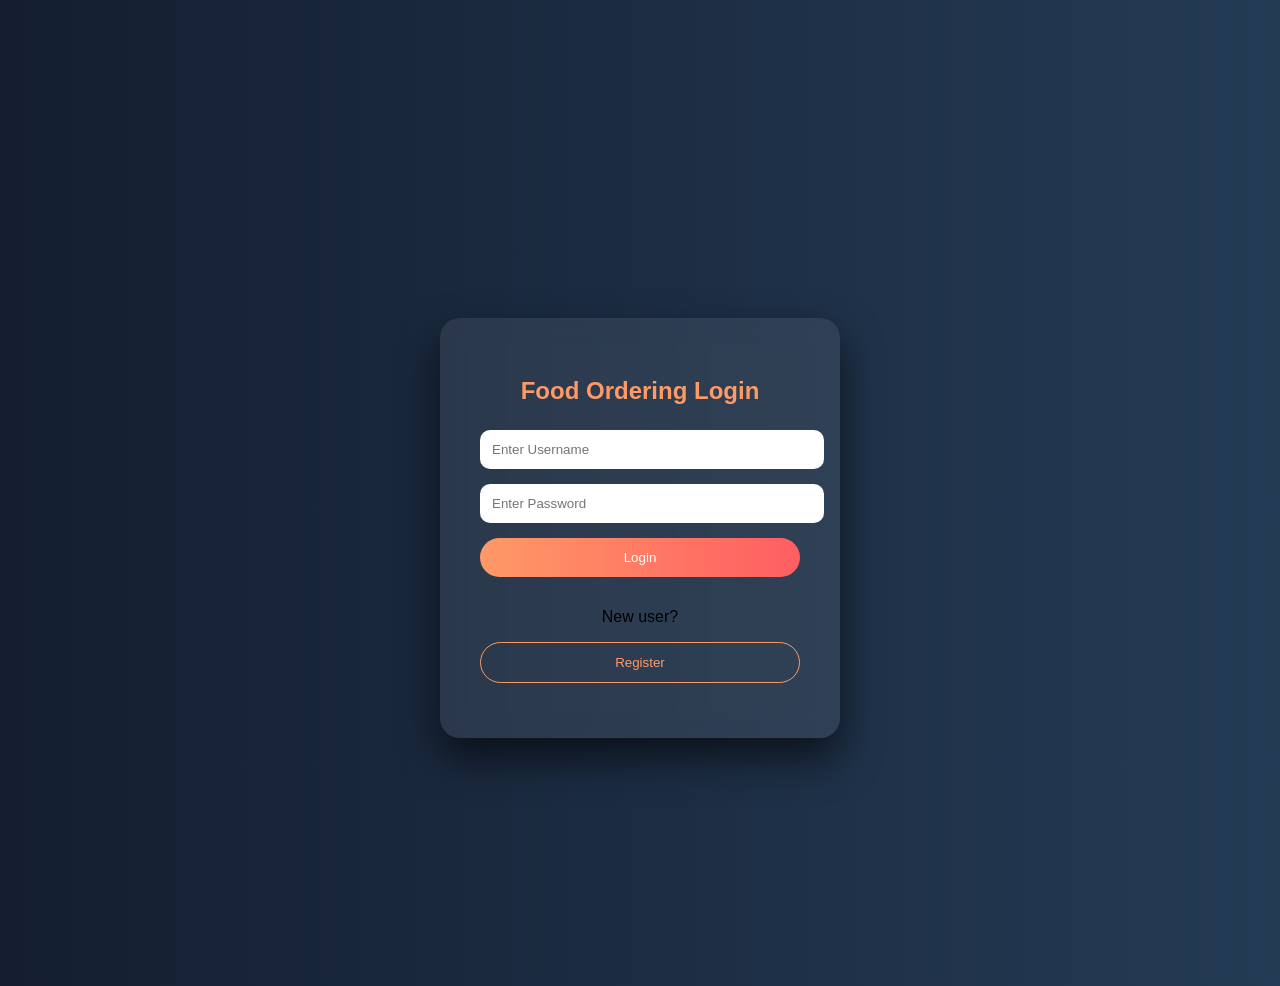
<file: index.html>
<!DOCTYPE html>
<html>
<head>
<title>Login</title>
<link rel="stylesheet" href="style.css">
</head>

<body class="auth-body">

<div class="auth-container">

    <!-- LOGIN FORM -->
    <div id="loginBox" class="auth-card">
        <h2>Food Ordering Login</h2>

        <input type="text" id="loginUser" placeholder="Enter Username">
        <input type="password" id="loginPass" placeholder="Enter Password">

        <button onclick="login()">Login</button>

        <p>New user?</p>
        <button class="secondary-btn" onclick="showRegister()">Register</button>
    </div>

    <!-- REGISTER FORM -->
    <div id="registerBox" class="auth-card" style="display:none;">
        <h2>Create Account</h2>

        <input type="text" id="regUser" placeholder="Enter Username">
        <input type="password" id="regPass" placeholder="Enter Password">

        <button onclick="register()">Register</button>

        <button class="secondary-btn" onclick="showLogin()">Back to Login</button>
    </div>

</div>

<script>
function showRegister(){
    document.getElementById("loginBox").style.display="none";
    document.getElementById("registerBox").style.display="block";
}

function showLogin(){
    document.getElementById("registerBox").style.display="none";
    document.getElementById("loginBox").style.display="block";
}

function register(){
    let user = document.getElementById("regUser").value;
    let pass = document.getElementById("regPass").value;

    if(user && pass){
        localStorage.setItem(user, pass);
        alert("Registration Successful!");
        showLogin();
    } else {
        alert("Fill all fields");
    }
}

function login(){
    let user = document.getElementById("loginUser").value;
    let pass = document.getElementById("loginPass").value;

    let storedPass = localStorage.getItem(user);

    if(storedPass === pass){
        localStorage.setItem("currentUser", user);
        window.location.href = "home.html";
    } else {
        alert("Invalid Username or Password");
    }
}
</script>

</body>
</html>
</file>
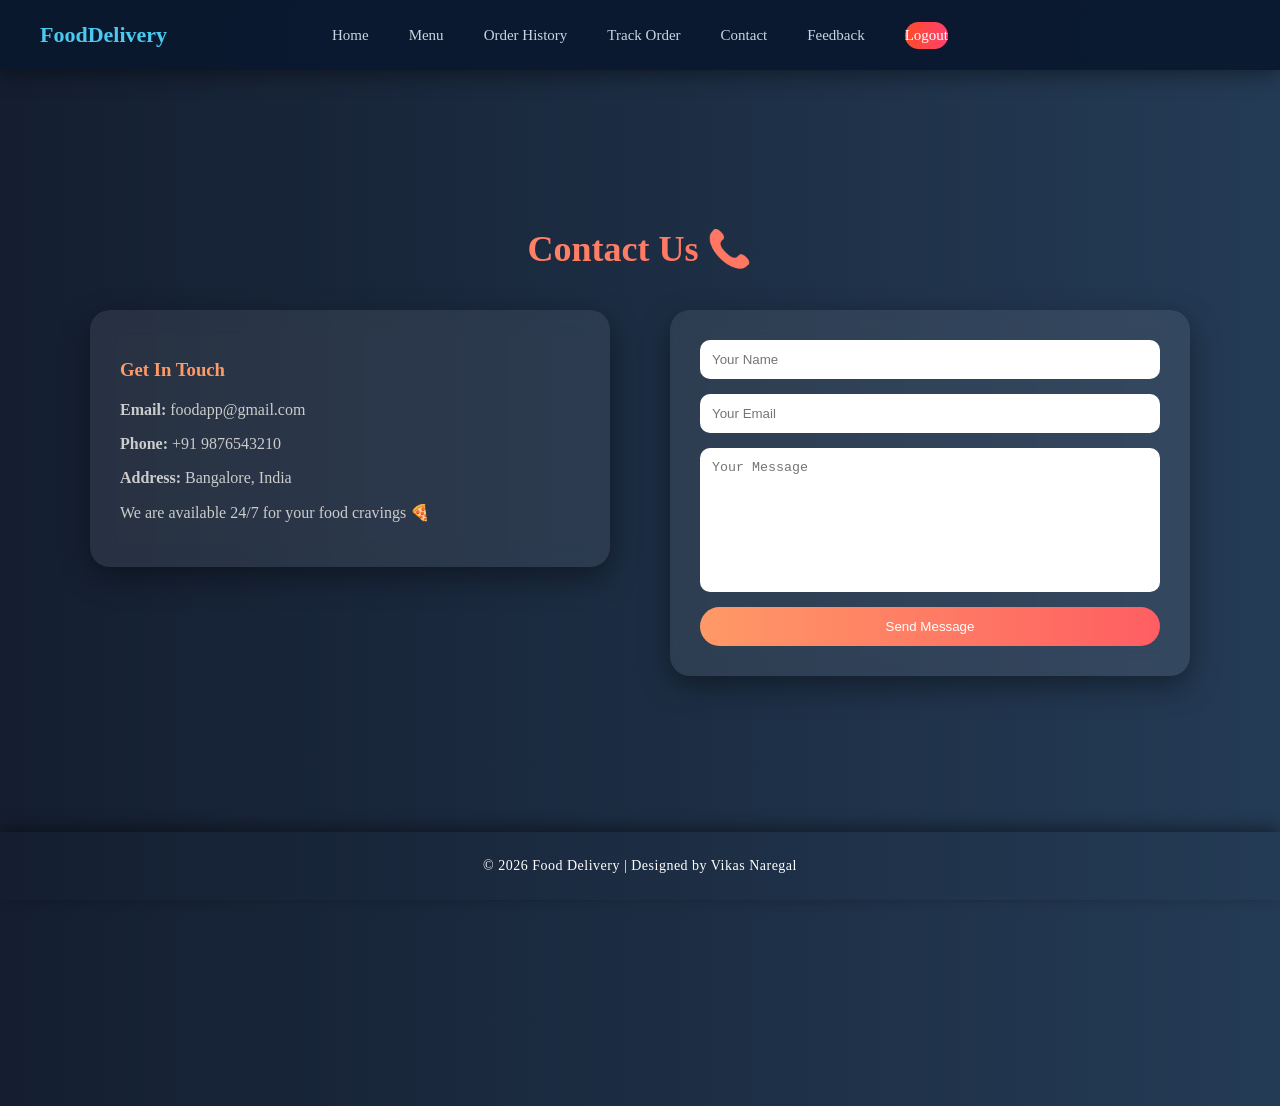
<file: contact.html>
<!DOCTYPE html>
<html>
<head>
<title>Contact Us</title>
<link rel="stylesheet" href="style.css">
</head>

<body class="page-dark">

<!-- NAVBAR -->
<div class="navbar">
    <div class="logo">FoodDelivery</div>

    <div class="nav-links">
        <a href="home.html">Home</a>
        <a href="menu.html">Menu</a>
        <a href="order.html">Order History</a>
        <a href="track.html">Track Order</a>
        <a href="contact.html">Contact</a>
        <a href="feedback.html">Feedback</a>
        <a href="#" class="logout-btn" onclick="logout()">Logout</a>
    </div>
</div>

<!-- CONTACT SECTION -->
<section class="contact-section">

<h1 class="page-title">Contact Us 📞</h1>

<div class="contact-container">

    <!-- LEFT SIDE INFO -->
    <div class="contact-info">
        <h3>Get In Touch</h3>
        <p><strong>Email:</strong> foodapp@gmail.com</p>
        <p><strong>Phone:</strong> +91 9876543210</p>
        <p><strong>Address:</strong> Bangalore, India</p>
        <p>We are available 24/7 for your food cravings 🍕</p>
    </div>

    <!-- RIGHT SIDE FORM -->
    <div class="contact-form">
        <input type="text" placeholder="Your Name">
        <input type="email" placeholder="Your Email">
        <textarea placeholder="Your Message"></textarea>
        <button>Send Message</button>
    </div>

</div>

</section>

<!-- FOOTER -->
<footer class="main-footer">
    <p>© 2026 Food Delivery | Designed by Vikas Naregal</p>
</footer>

<script src="script.js"></script>
</body>
</html>
</file>
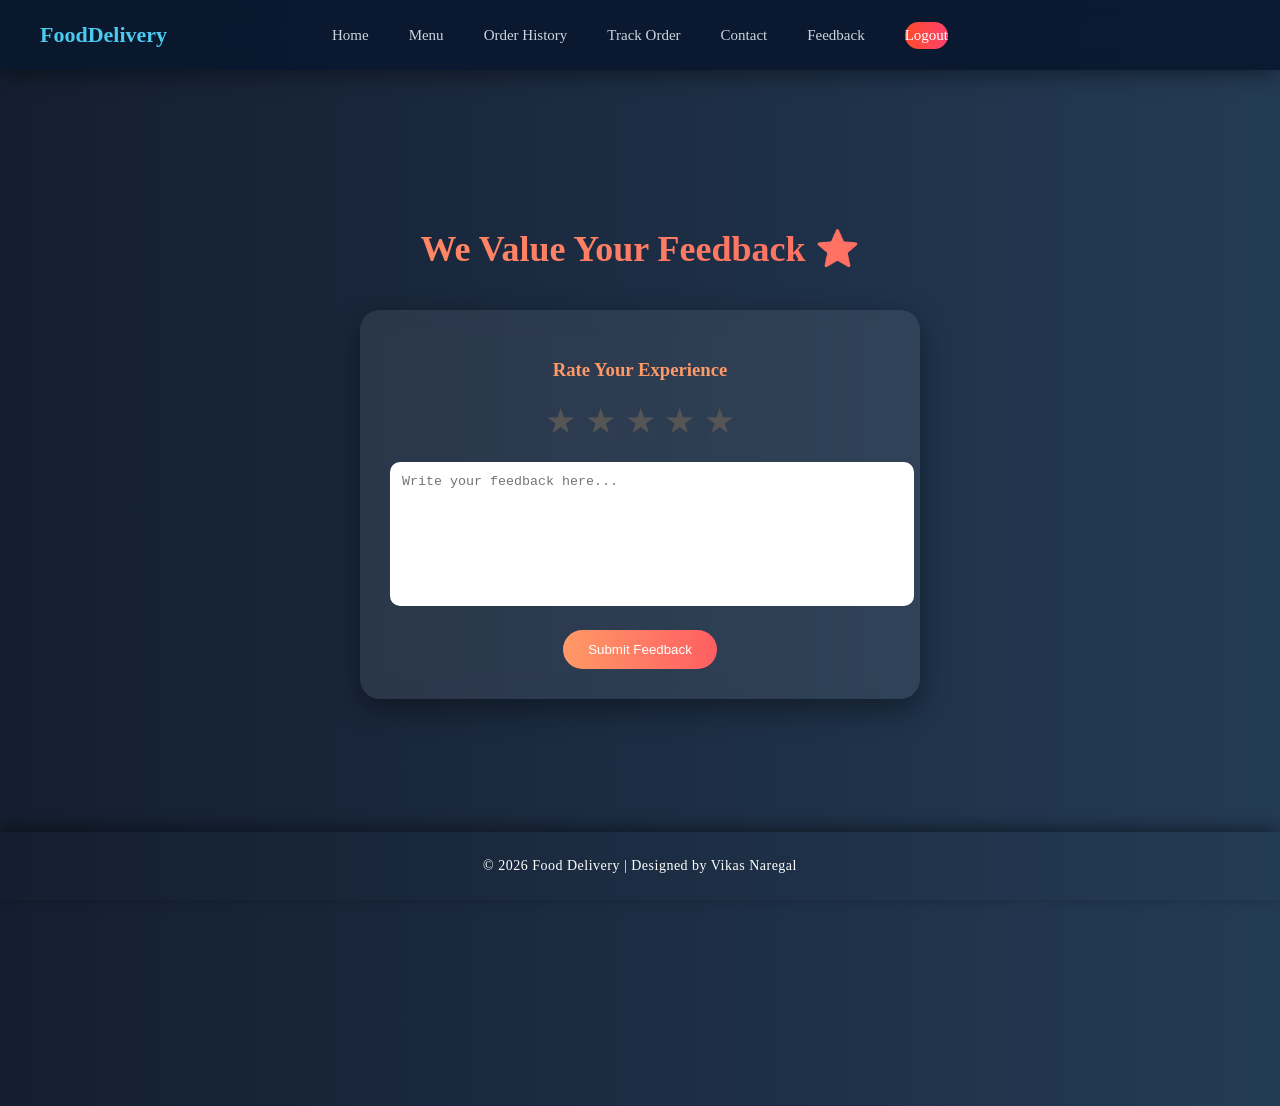
<file: feedback.html>
<!DOCTYPE html>
<html>
<head>
<title>Feedback</title>
<link rel="stylesheet" href="style.css">
</head>

<body class="page-dark">

<!-- NAVBAR -->
<div class="navbar">
    <div class="logo">FoodDelivery</div>

    <div class="nav-links">
        <a href="home.html">Home</a>
        <a href="menu.html">Menu</a>
        <a href="order.html">Order History</a>
        <a href="track.html">Track Order</a>
        <a href="contact.html">Contact</a>
        <a href="feedback.html">Feedback</a>
        <a href="#" class="logout-btn" onclick="logout()">Logout</a>
    </div>
</div>

<!-- FEEDBACK SECTION -->
<section class="feedback-section">

<h1 class="page-title">We Value Your Feedback ⭐</h1>

<div class="feedback-container">

    <div class="feedback-card">
        <h3>Rate Your Experience</h3>

        <!-- STAR RATING -->
        <div class="star-rating">
            <span onclick="rate(1)">★</span>
            <span onclick="rate(2)">★</span>
            <span onclick="rate(3)">★</span>
            <span onclick="rate(4)">★</span>
            <span onclick="rate(5)">★</span>
        </div>

        <textarea placeholder="Write your feedback here..."></textarea>

        <button onclick="submitFeedback()">Submit Feedback</button>
    </div>

</div>

</section>

<footer class="main-footer">
    <p>© 2026 Food Delivery | Designed by Vikas Naregal</p>
</footer>

<script>
function rate(stars){
    let allStars = document.querySelectorAll(".star-rating span");
    allStars.forEach((star,index)=>{
        if(index < stars){
            star.classList.add("active-star");
        } else {
            star.classList.remove("active-star");
        }
    });
}

function submitFeedback(){
    alert("Thank you for your feedback! 😊");
}
</script>

<script src="script.js"></script>
</body>
</html>
</file>
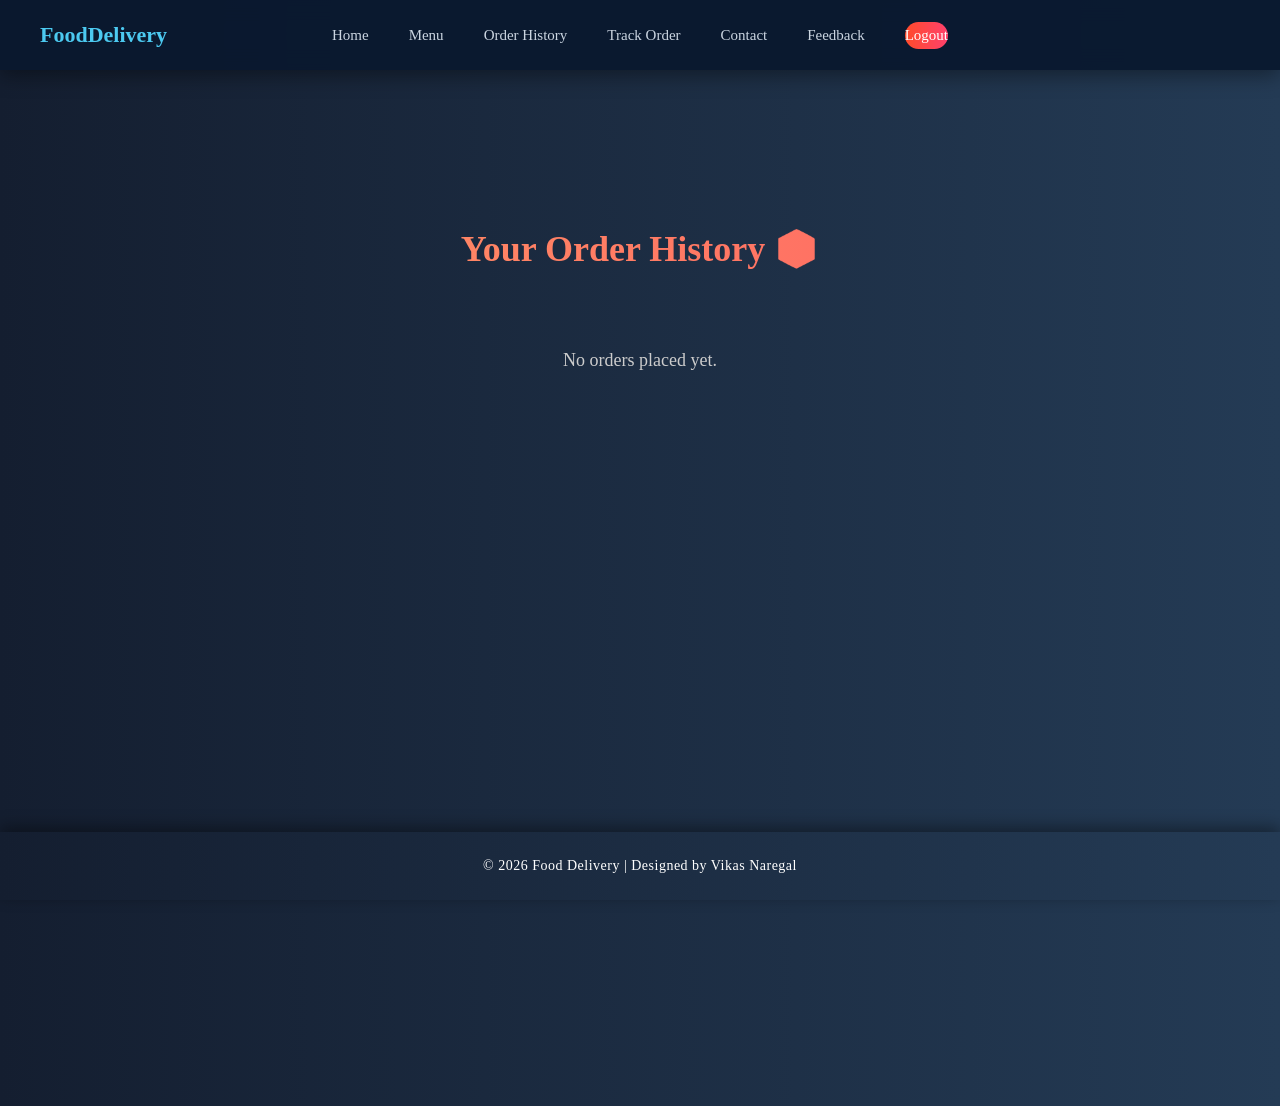
<file: order.html>
<!DOCTYPE html>
<html>
<head>
<title>Order History</title>
<link rel="stylesheet" href="style.css">
</head>

<body class="page-dark">

<div class="navbar">
    <div class="logo">FoodDelivery</div>

    <div class="nav-links">
        <a href="home.html">Home</a>
        <a href="menu.html">Menu</a>
        <a href="order.html">Order History</a>
        <a href="track.html">Track Order</a>
        <a href="contact.html">Contact</a>
        <a href="feedback.html">Feedback</a>
        <a href="#" class="logout-btn" onclick="logout()">Logout</a>
    </div>
</div>

<!-- PAGE CONTENT -->
<section class="order-section">

<h1 class="page-title">Your Order History 📦</h1>

<div id="history" class="order-history-container"></div>

</section>

<footer class="main-footer">
    <p>© 2026 Food Delivery | Designed by Vikas Naregal</p>
</footer>

<script>

let currentUser = localStorage.getItem("currentUser");
let data = JSON.parse(localStorage.getItem(currentUser + "_orders")) || [];

let output = "";

if(data.length === 0){
    output = "<p class='no-orders'>No orders placed yet.</p>";
} else {

data.forEach(function(order, index){

output += `
<div class="order-card">
    <h3>Order ${index+1}</h3>
    <table>
        <tr>
            <th>Item</th>
            <th>Price</th>
            <th>Qty</th>
        </tr>
`;

order.forEach(function(item){
output += `
        <tr>
            <td>${item.name}</td>
            <td>₹${item.price}</td>
            <td>${item.qty}</td>
        </tr>
`;
});

output += `
    </table>
</div>
`;

});
}

document.getElementById("history").innerHTML = output;

</script>

<script src="script.js"></script>

</body>
</html>
</file>
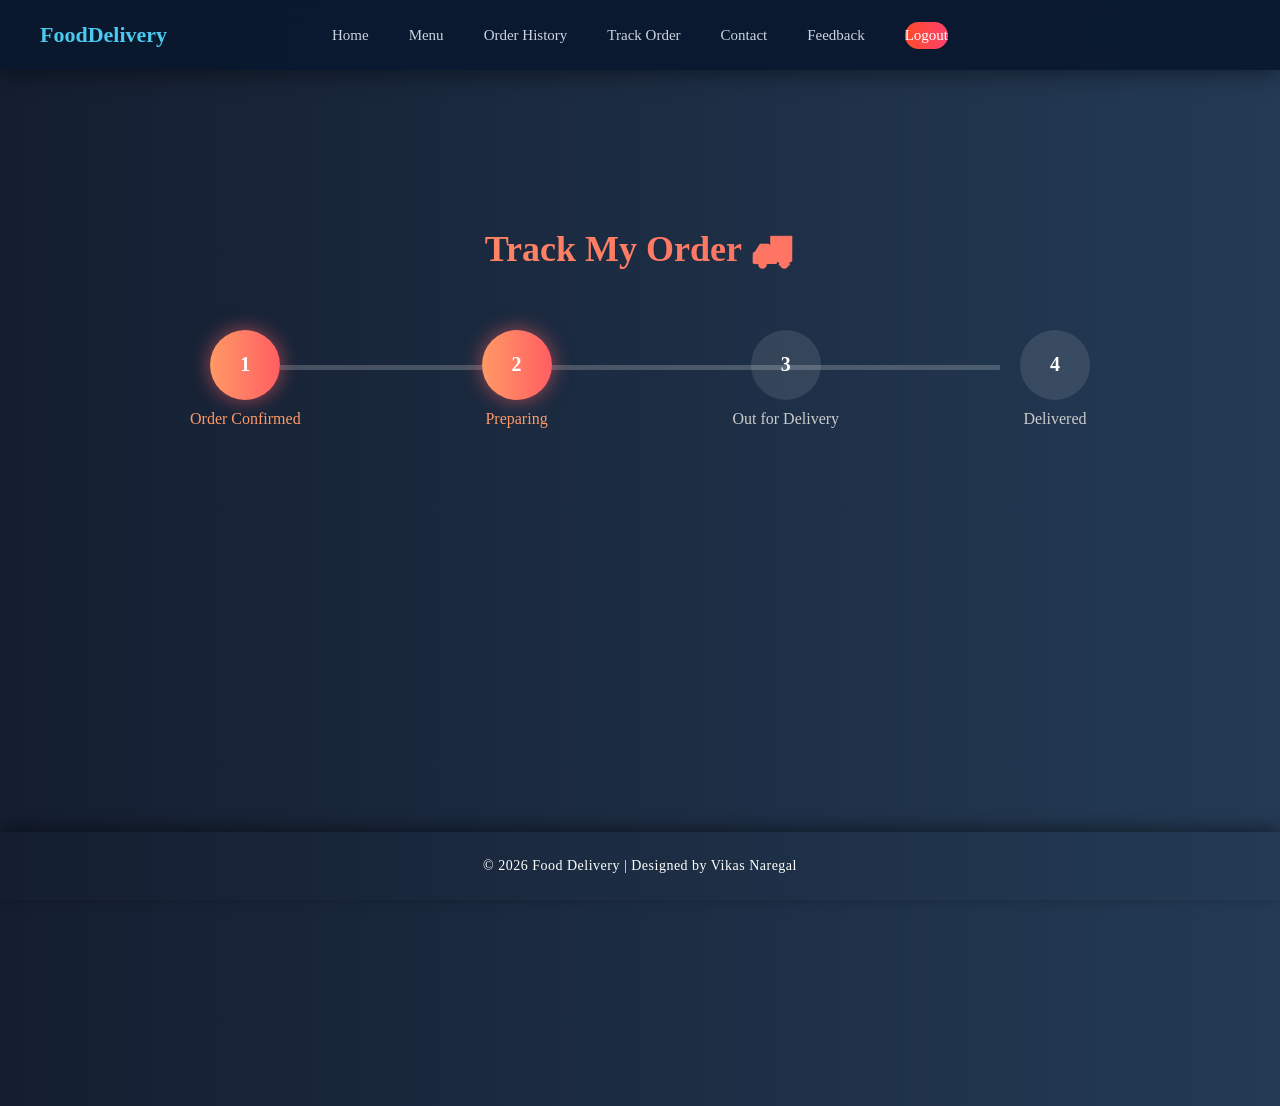
<file: track.html>
<!DOCTYPE html>
<html>
<head>
<title>Track Order</title>
<link rel="stylesheet" href="style.css">
</head>

<body class="page-dark">

<!-- NAVBAR -->
<div class="navbar">
    <div class="logo">FoodDelivery</div>

    <div class="nav-links">
        <a href="home.html">Home</a>
        <a href="menu.html">Menu</a>
        <a href="order.html">Order History</a>
        <a href="track.html">Track Order</a>
        <a href="contact.html">Contact</a>
        <a href="feedback.html">Feedback</a>
        <a href="#" class="logout-btn" onclick="logout()">Logout</a>
    </div>
</div>

<!-- TRACK SECTION -->
<section class="track-section">

<h1 class="page-title">Track My Order 🚚</h1>

<div class="track-container">

    <div class="progress-line"></div>

    <div class="track-step active">
        <div class="circle">1</div>
        <p>Order Confirmed</p>
    </div>

    <div class="track-step active">
        <div class="circle">2</div>
        <p>Preparing</p>
    </div>

    <div class="track-step">
        <div class="circle">3</div>
        <p>Out for Delivery</p>
    </div>

    <div class="track-step">
        <div class="circle">4</div>
        <p>Delivered</p>
    </div>

</div>

</section>

<footer class="main-footer">
    <p>© 2026 Food Delivery | Designed by Vikas Naregal</p>
</footer>

<script src="script.js"></script>

</body>
</html>
</file>
<file: style.css>
/* ================= HOME PAGE PREMIUM DESIGN ================= */

.home-body{
background: #0f2027;
background: linear-gradient(to right, #2c5364, #203a43, #0f2027);
color:white;
}

/* HERO SECTION */
.hero{
height:90vh;
background-image: url('https://images.unsplash.com/photo-1504674900247-0877df9cc836');
background-size: cover;
background-position: center;
position: relative;
display:flex;
align-items:center;
justify-content:center;
}

.hero-overlay{
background: rgba(0,0,0,0.65);
width:100%;
height:100%;
display:flex;
align-items:center;
justify-content:center;
}

.hero-content{
text-align:center;
max-width:800px;
animation: fadeIn 1s ease-in-out;
}

.hero-content h1{
font-size:55px;
margin-bottom:20px;
background: linear-gradient(90deg,#ff9966,#ff5e62);
-webkit-background-clip:text;
-webkit-text-fill-color:transparent;
}

.hero-content p{
font-size:20px;
margin-bottom:30px;
color:#ddd;
}

.hero-btn{
padding:15px 30px;
font-size:18px;
border-radius:50px;
background: linear-gradient(90deg,#ff9966,#ff5e62);
transition:0.4s;
}

.hero-btn:hover{
transform:scale(1.1);
box-shadow:0 0 25px rgba(255,94,98,0.7);
}

/* FEATURE SECTION */
.features{
display:flex;
justify-content:center;
gap:40px;
padding:80px 20px;
flex-wrap:wrap;
background: linear-gradient(to right,#141e30,#243b55);
}

/* GLASS CARD */
.feature-card{
background: rgba(255,255,255,0.08);
backdrop-filter: blur(12px);
border-radius:20px;
padding:25px;
width:300px;
text-align:center;
transition:0.4s;
box-shadow:0 10px 30px rgba(0,0,0,0.4);
}

.feature-card:hover{
transform:translateY(-15px) scale(1.05);
box-shadow:0 20px 40px rgba(0,0,0,0.6);
}

.feature-card img{
width:100%;
height:220px;
object-fit:cover;
border-radius:15px;
margin-bottom:20px;
}

.feature-card h3{
font-size:22px;
margin-bottom:10px;
color:#ff9966;
}

.feature-card p{
color:#ccc;
font-size:15px;
}
.main-footer{
position:fixed;
bottom:0;
left:0;
width:100%;
background: linear-gradient(90deg,#141e30,#243b55);
color:white;
text-align:center;
padding:12px 0;
font-size:14px;
box-shadow:0 -5px 15px rgba(0,0,0,0.4);
z-index:1000;
letter-spacing:0.5px;
}
/* ===== UNIFORM NAVBAR ===== */

/* ===== STABLE NAVBAR (NO SHIFTING) ===== */

/* ===== CENTERED NAVBAR ===== */

/* ===== NAVBAR WITH LEFT LOGO + CENTER MENU ===== */

.navbar{
position:fixed;
top:0;
left:0;
width:100%;
height:70px;
display:flex;
align-items:center;
justify-content:center;
background: rgba(10,25,47,0.95);
backdrop-filter: blur(10px);
box-shadow:0 5px 20px rgba(0,0,0,0.4);
z-index:1000;
}

/* LOGO LEFT */
.logo{
position:absolute;
left:40px;
color:#4cc9f0;
font-size:22px;
font-weight:600;
}

/* CENTER MENU */
.nav-links{
display:flex;
gap:40px;
align-items:center;
}

/* LINKS */
.nav-links a{
color:#cbd5e1;
text-decoration:none;
font-size:15px;
position:relative;
transition:0.3s;
padding:5px 0;
}

/* Hover underline */
.nav-links a::after{
content:"";
position:absolute;
left:0;
bottom:-5px;
width:100%;
height:2px;
background:#4cc9f0;
transform:scaleX(0);
transform-origin:left;
transition:transform 0.3s ease;
}

.nav-links a:hover{
color:white;
}

.nav-links a:hover::after{
transform:scaleX(1);
}

/* Logout Button */
.logout-btn{
background: linear-gradient(90deg,#ff4b2b,#ff416c);
padding:6px 15px;
border-radius:20px;
color:white !important;
}

.logout-btn::after{
display:none;
}
body{
padding-top:70px;
}
/* DARK PAGE BACKGROUND */
.page-dark{
background: linear-gradient(to right,#141e30,#243b55);
color:white;
padding-top:90px;
padding-bottom:80px;
}

/* MENU SECTION */
.menu-section{
padding:40px 60px;
}

.page-title{
text-align:center;
font-size:36px;
margin-bottom:40px;
background: linear-gradient(90deg,#ff9966,#ff5e62);
-webkit-background-clip:text;
-webkit-text-fill-color:transparent;
}

/* SECTION TITLE */
.section-title{
margin-top:40px;
margin-bottom:20px;
color:#4cc9f0;
font-size:24px;
text-align:center;
}

/* FOOD CARDS */
/* GRID ALIGNMENT */
.food-container{
display:grid;
grid-template-columns: repeat(auto-fit, minmax(250px, 1fr));
gap:30px;
margin-bottom:40px;
}

/* CARD DESIGN */
.food-item{
background: rgba(255,255,255,0.08);
backdrop-filter: blur(12px);
padding:20px;
border-radius:20px;
text-align:center;
transition:0.4s;
box-shadow:0 10px 30px rgba(0,0,0,0.4);
}

.food-item:hover{
transform:translateY(-10px);
box-shadow:0 20px 40px rgba(0,0,0,0.6);
}

/* IMAGE */
.food-item img{
width:100%;
height:180px;
object-fit:cover;
border-radius:15px;
margin-bottom:15px;
}

/* PRICE */
.price{
color:#ff9966;
font-weight:bold;
font-size:18px;
margin:10px 0;
}
.price{
color:#ff9966;
font-weight:bold;
margin:10px 0;
font-size:18px;
}

/* ACTIVE MENU LINK */
.nav-links .active{
color:white;
}

.nav-links .active::after{
width:100%;
}
.mini-cart{
position:fixed;
bottom:90px;
right:25px;
background: linear-gradient(90deg,#ff9966,#ff5e62);
color:white;
padding:12px 20px;
border-radius:30px;
cursor:pointer;
box-shadow:0 10px 25px rgba(0,0,0,0.4);
transition:0.3s;
z-index:1000;
}

.mini-cart:hover{
transform:scale(1.1);
}
/* ===== CART POPUP DESIGN ===== */

.popup{
display:none;
position:fixed;
bottom:90px;
right:25px;
width:400px;
background: rgba(20,30,48,0.95);
backdrop-filter: blur(15px);
border-radius:20px;
box-shadow:0 20px 40px rgba(0,0,0,0.6);
color:white;
z-index:1000;
overflow:hidden;
animation:slideUp 0.3s ease;
}

/* HEADER */
.cart-header{
display:flex;
justify-content:space-between;
align-items:center;
padding:15px 20px;
background:rgba(255,255,255,0.05);
border-bottom:1px solid rgba(255,255,255,0.1);
}

.cart-header h3{
margin:0;
color:#ff9966;
}

.close-btn{
cursor:pointer;
font-size:18px;
}

/* BODY */
.cart-body{
max-height:250px;
overflow-y:auto;
padding:15px 20px;
}

/* TABLE */
.cart-table{
width:100%;
border-collapse:collapse;
text-align:center;
}

.cart-table th{
padding:10px;
background:#4cc9f0;
color:black;
font-size:14px;
}

.cart-table td{
padding:10px;
border-bottom:1px solid rgba(255,255,255,0.1);
font-size:14px;
}

/* FOOTER */
.cart-footer{
padding:15px 20px;
background:rgba(255,255,255,0.05);
border-top:1px solid rgba(255,255,255,0.1);
}

.cart-footer p{
margin:5px 0;
font-size:14px;
}

.cart-footer h4{
margin:10px 0;
color:#ff9966;
}

/* PLACE ORDER BUTTON */
.place-btn{
width:100%;
padding:10px;
border:none;
border-radius:25px;
background: linear-gradient(90deg,#ff9966,#ff5e62);
color:white;
cursor:pointer;
transition:0.3s;
}

.place-btn:hover{
transform:scale(1.05);
box-shadow:0 0 15px rgba(255,94,98,0.6);
}
@keyframes slideUp{
from{
transform:translateY(30px);
opacity:0;
}
to{
transform:translateY(0);
opacity:1;
}
}
/* ORDER PAGE */
.order-section{
padding:100px 60px;
min-height:80vh;
}

.order-history-container{
display:flex;
flex-direction:column;
gap:30px;
max-width:900px;
margin:auto;
}

/* ORDER CARD */
.order-card{
background: rgba(255,255,255,0.08);
backdrop-filter: blur(12px);
padding:25px;
border-radius:20px;
box-shadow:0 10px 30px rgba(0,0,0,0.4);
}

.order-card h3{
margin-bottom:15px;
color:#ff9966;
}

/* TABLE */
.order-card table{
width:100%;
border-collapse:collapse;
color:white;
}

.order-card th{
background:#4cc9f0;
color:black;
padding:12px;
border-radius:8px;
}

.order-card td{
padding:12px;
border-bottom:1px solid rgba(255,255,255,0.1);
text-align:center;
}

.no-orders{
text-align:center;
font-size:18px;
color:#ccc;
margin-top:40px;
}
/* TRACK SECTION */
.track-section{
padding:100px 60px;
min-height:80vh;
text-align:center;
}

.track-container{
position:relative;
display:flex;
justify-content:space-between;
align-items:center;
max-width:900px;
margin:60px auto;
}

/* PROGRESS LINE */
.progress-line{
position:absolute;
top:35px;
left:10%;
width:80%;
height:5px;
background:rgba(255,255,255,0.2);
z-index:0;
}

/* STEPS */
.track-step{
position:relative;
text-align:center;
z-index:1;
}

.circle{
width:70px;
height:70px;
border-radius:50%;
background:rgba(255,255,255,0.1);
display:flex;
align-items:center;
justify-content:center;
font-weight:bold;
font-size:20px;
color:white;
margin:auto;
transition:0.3s;
}

.track-step p{
margin-top:10px;
color:#ccc;
}

/* ACTIVE STEP */
.track-step.active .circle{
background:linear-gradient(90deg,#ff9966,#ff5e62);
box-shadow:0 0 20px rgba(255,94,98,0.6);
color:white;
}

.track-step.active p{
color:#ff9966;
}
/* CONTACT PAGE */
.contact-section{
padding:100px 60px;
min-height:80vh;
}

.contact-container{
display:flex;
justify-content:center;
align-items:flex-start;
gap:60px;
flex-wrap:wrap;
max-width:1100px;
margin:auto;
}

/* LEFT INFO CARD */
.contact-info{
flex:1;
min-width:300px;
background: rgba(255,255,255,0.08);
backdrop-filter: blur(12px);
padding:30px;
border-radius:20px;
box-shadow:0 10px 30px rgba(0,0,0,0.4);
color:white;
}

.contact-info h3{
margin-bottom:20px;
color:#ff9966;
}

.contact-info p{
margin-bottom:15px;
color:#ccc;
}

/* RIGHT FORM CARD */
.contact-form{
flex:1;
min-width:300px;
background: rgba(255,255,255,0.08);
backdrop-filter: blur(12px);
padding:30px;
border-radius:20px;
box-shadow:0 10px 30px rgba(0,0,0,0.4);
display:flex;
flex-direction:column;
gap:15px;
}

.contact-form input,
.contact-form textarea{
padding:12px;
border:none;
border-radius:10px;
outline:none;
}

.contact-form textarea{
resize:none;
height:120px;
}

.contact-form button{
background: linear-gradient(90deg,#ff9966,#ff5e62);
border:none;
padding:12px;
border-radius:25px;
color:white;
cursor:pointer;
transition:0.3s;
}

.contact-form button:hover{
transform:scale(1.05);
box-shadow:0 0 15px rgba(255,94,98,0.6);
}
/* FEEDBACK PAGE */
.feedback-section{
padding:100px 60px;
min-height:80vh;
}

.feedback-container{
display:flex;
justify-content:center;
align-items:center;
}

.feedback-card{
width:500px;
background: rgba(255,255,255,0.08);
backdrop-filter: blur(12px);
padding:30px;
border-radius:20px;
box-shadow:0 10px 30px rgba(0,0,0,0.4);
text-align:center;
}

.feedback-card h3{
margin-bottom:20px;
color:#ff9966;
}

/* STAR RATING */
.star-rating{
font-size:35px;
margin-bottom:20px;
cursor:pointer;
}

.star-rating span{
color:#555;
transition:0.3s;
}

.star-rating span:hover{
color:#ff9966;
}

.active-star{
color:#ff9966 !important;
}

/* TEXTAREA */
.feedback-card textarea{
width:100%;
height:120px;
border:none;
border-radius:10px;
padding:12px;
margin-bottom:20px;
resize:none;
outline:none;
}

/* BUTTON */
.feedback-card button{
background: linear-gradient(90deg,#ff9966,#ff5e62);
border:none;
padding:12px 25px;
border-radius:25px;
color:white;
cursor:pointer;
transition:0.3s;
}

.feedback-card button:hover{
transform:scale(1.05);
box-shadow:0 0 15px rgba(255,94,98,0.6);
}
/* LOGIN / REGISTER PAGE */

.auth-body{
height:100vh;
display:flex;
justify-content:center;
align-items:center;
background: linear-gradient(to right,#141e30,#243b55);
font-family:'Segoe UI',sans-serif;
}

.auth-container{
width:400px;
}

.auth-card{
background: rgba(255,255,255,0.08);
backdrop-filter: blur(12px);
padding:40px;
border-radius:20px;
box-shadow:0 20px 40px rgba(0,0,0,0.6);
text-align:center;
animation:fadeIn 0.5s ease;
}

.auth-card h2{
margin-bottom:25px;
color:#ff9966;
}

.auth-card input{
width:100%;
padding:12px;
margin-bottom:15px;
border:none;
border-radius:10px;
outline:none;
}

.auth-card button{
width:100%;
padding:12px;
border:none;
border-radius:25px;
background: linear-gradient(90deg,#ff9966,#ff5e62);
color:white;
cursor:pointer;
margin-bottom:15px;
transition:0.3s;
}

.auth-card button:hover{
transform:scale(1.05);
box-shadow:0 0 15px rgba(255,94,98,0.6);
}

.secondary-btn{
background:transparent !important;
border:1px solid #ff9966 !important;
color:#ff9966 !important;
}

.secondary-btn:hover{
background:#ff9966 !important;
color:white !important;
}
</file>
